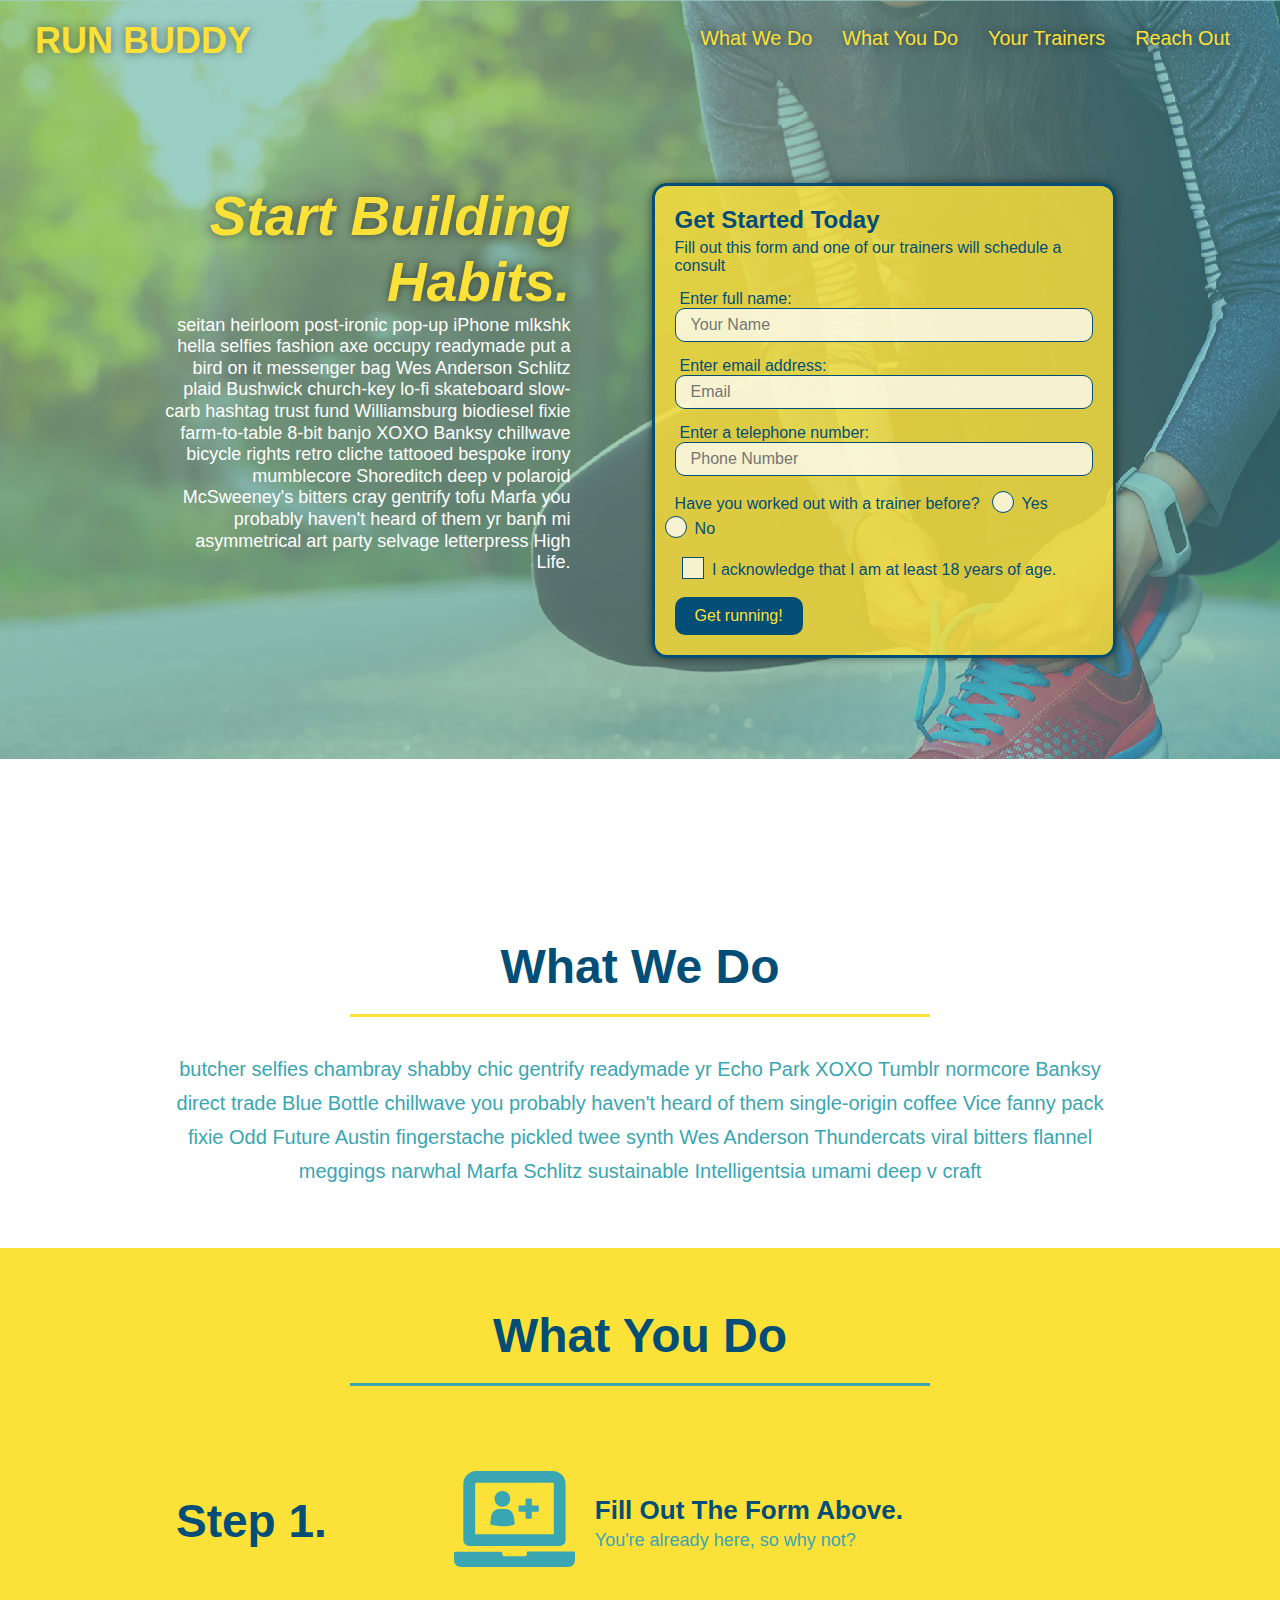
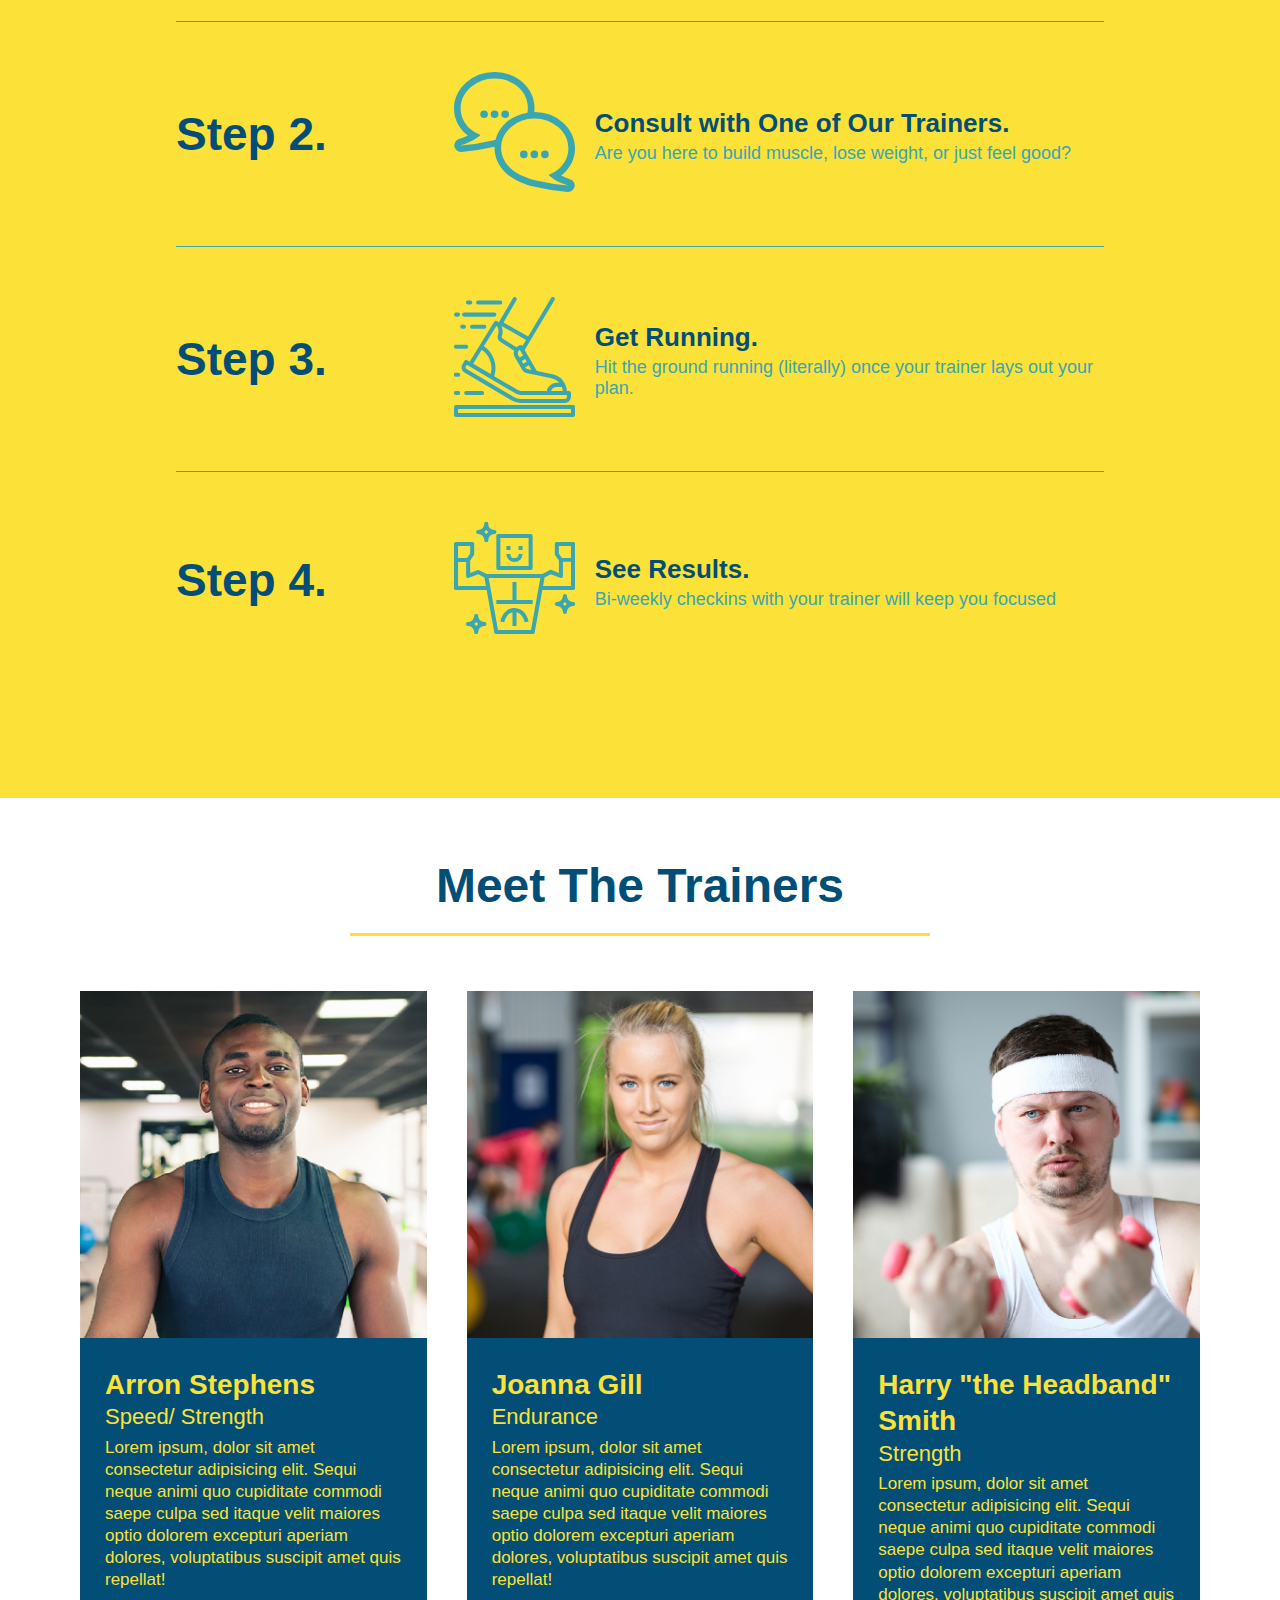
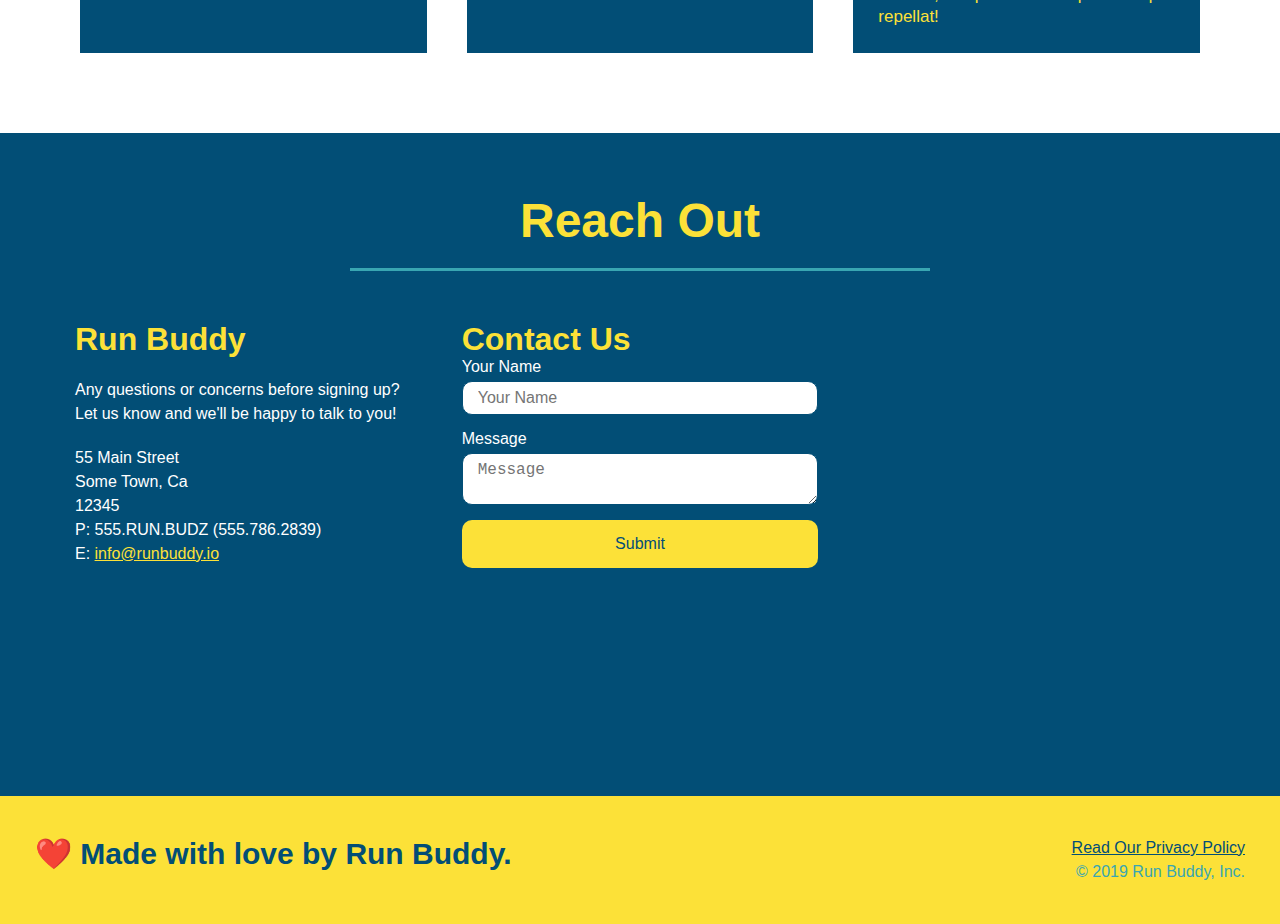
<file: index.html>
<!DOCTYPE html>
<html lang="en">

<head>
  <meta charset="UTF-8" />
  <meta name="viewport" content="width=device-width, initial-scale-1.0" />
  <title> Run Buddy</title>

  <link rel="stylesheet" href="./assets/css/style.css" />

</head>

<body>

  <!--navigation-->
  <header>
    <h1>
      <a href="/">RUN BUDDY</a>
    </h1>
    <nav>
      <!-- Unordered list element -->
      <ul>
        <!-- List item element-->
        <li>
          <!-- Anchor element -->
          <a href="#what-we-do">What We Do</a>
        </li>
        <li>
          <a href="#what-you-do">What You Do</a>
        </li>
        <li>
          <a href="#your-trainers">Your Trainers</a>
        </li>
        <li>
          <a href="#reach-out">Reach Out</a>
        </li>
      </ul>
    </nav>
  </header>
<!--navigation ends-->

<!--hero form starts-->
  <section class="hero">
      <div class="hero-cta">
        <h2>Start Building Habits.</h2>
        <p>
          seitan heirloom post-ironic pop-up iPhone mlkshk hella selfies fashion axe occupy readymade put a bird on it
          messenger bag Wes Anderson Schlitz plaid Bushwick church-key lo-fi skateboard slow-carb hashtag trust fund
          Williamsburg biodiesel fixie farm-to-table 8-bit banjo XOXO Banksy chillwave bicycle rights retro cliche
          tattooed bespoke irony mumblecore Shoreditch deep v polaroid McSweeney's bitters cray gentrify tofu Marfa you
          probably haven't heard of them yr banh mi asymmetrical art party selvage letterpress High Life.
        </p>
      </div>
      <div class="hero-form" font-color:#024e76>
        <h3>Get Started Today</h3>
        <p>Fill out this form and one of our trainers will schedule a consult</p>
        <!--Add form element-->
        <form>
          <label for="name">Enter full name:</label>
          <input type="text" placeholder="Your Name" name="name" id="name" class="form-input" />
          <label for="email">Enter email address:</label>
          <input type="email" placeholder="Email" name="email" id="email" class="form-input" />
          <label for="phone">Enter a telephone number:</label>
          <input type="tel" placeholder="Phone Number" name="phone" id="phone" class="form-input" />
          <p>
            Have you worked out with a trainer before?
            <span class="radio-wrapper">
            <input type="radio" name="trainer-confirm" id="trainer-yes" />
            <label for="trainer-yes">Yes</label>
            </span>
            <span class="radio-wrapper">
            <input type="radio" name="trainer-confirm" id="trainer-no" />
            <label for="trainer-no">No</label>
            </span>
          </p>
          <p>
            <span class="checkbox-wrapper">
              <input type="checkbox" name="age-confirm" id="checkbox" />
            <label for="checkbox">
              I acknowledge that I am at least 18 years of age.
            </label>
            </span>
          </p>
          <button type="submit">
            Get running!
          </button>
        </form>
    </div>
  </section>
  <!--end hero-->

  <!-- hero/jumbotron -->
  <section>

  </section>

  <!--"what we do" section-->
  <section id="what-we-do" class="intro">
    <div class="flex-row">
      <h2 class="section-title primary-border">What We Do</h2>
    </div>
    <div class="flew-row">
      <p> butcher selfies chambray shabby chic gentrify readymade yr Echo Park XOXO Tumblr normcore Banksy direct trade
        Blue Bottle chillwave you probably haven't heard of them single-origin coffee Vice fanny pack fixie Odd Future
        Austin fingerstache pickled twee synth Wes Anderson Thundercats viral bitters flannel meggings narwhal Marfa
        Schlitz sustainable Intelligentsia umami deep v craft </p>
    </div>
  </section>

  <!--"what you do" section-->
  <section id="what-you-do" class="steps">
    <div class="flex-row">
      <h2 class="section-title secondary-border">What You Do</h2>
    </div>
    <div>
      <div class="step">
        <h3>Step 1. </h3>
        <div class="step-info">
          <div class="step-img">
            <img src="assets/images/step-1.svg" alt="" />
          </div>
          <div class="step-text">
            <h4>Fill Out The Form Above.</h4>
            <p>You're already here, so why not?</p>
          </div>
        </div>
      </div>
      <div>
        <div class="step">
          <h3>Step 2.</h3>
          <div class="step-info">
            <div class="step-img">
              <img src="assets/images/step-2.svg" alt="" />
            </div>
            <div class="step-text">
              <h4>Consult with One of Our Trainers.</h4>
              <p>Are you here to build muscle, lose weight, or just feel good?</p>
            </div>
          </div>
        </div>
        <div>
          <div class="step">
            <h3>Step 3.</h3>
            <div class="step-info">
              <div class="step-img">
                <img src="assets/images/step-3.svg" alt="" />
              </div>
              <div class="step-text">
                <h4>Get Running.</h4>
                <p>Hit the ground running (literally) once your trainer lays out your plan.</p>
              </div>
            </div>
          </div>
          <div>
            <div class="step">
              <h3>Step 4.</h3>
              <div class="step-info">
                <div class="step-img">
                  <img src="assets/images/step-4.svg" alt="" />
                </div>
                <div class="step-text">
                  <h4>See Results.</h4>
                  <p>Bi-weekly checkins with your trainer will keep you focused</p>
                </div>
              </div>
            </div>
  </section>

  <!--"meet the trainers" section-->
  <section id="your-trainers">
    <div class="flex row">
      <h2 class="section-title primary-border">Meet The Trainers</h2>
    </div>
    <div class="trainers">
      <article class="trainer">
        <img src="assets/images/trainer-1.jpg" alt="Arron Stephens in his workout clothes, ready to pump iron" />
        <div class="trainer-bio">
          <h3 class="trainer-name">Arron Stephens</h3>
          <h4 class="trainer-role">Speed/ Strength</h4>
          <p>
            Lorem ipsum, dolor sit amet consectetur adipisicing elit. Sequi neque animi quo cupiditate commodi saepe
            culpa
            sed
            itaque velit maiores optio dolorem excepturi aperiam dolores, voluptatibus suscipit amet quis repellat!
          </p>
        </div>
      </article>
      <!--Second trainer bio-->
      <article class="trainer">
        <img src="assets/images/trainer-2.jpg" alt="Joanna Gill cooling off after a workout" />
        <div class="trainer-bio">
          <h3 class="trainer-name"> Joanna Gill</h3>
          <h4 class="trainer-role"> Endurance</h4>
          <p> Lorem ipsum, dolor sit amet consectetur adipisicing elit. Sequi neque animi quo cupiditate commodi saepe
            culpa sed
            itaque velit maiores optio dolorem excepturi aperiam dolores, voluptatibus suscipit amet quis repellat!</p>
        </div>
      </article>
      <!--Third trainer bio-->
      <article class="trainer">
        <img src="assets/images/trainer-3.jpg"
          alt="Harry Smith wearing a headband and lifting comically small pink weights" />
        <div class="trainer-bio">
          <h3 class="trainer-name">Harry "the Headband" Smith</h3>
          <h4 class="trainer-role"> Strength</h4>
          <p>Lorem ipsum, dolor sit amet consectetur adipisicing elit. Sequi neque animi quo cupiditate commodi saepe
            culpa sed
            itaque velit maiores optio dolorem excepturi aperiam dolores, voluptatibus suscipit amet quis repellat!</p>
        </div>
      </article>
    </div>
  </section>

  <!--"reach out" section-->
  <section id="reach-out" class="contact">
    <h2 class="section-title secondary-border">Reach Out</h2>
    <div class="contact-info">
      <div>
        <h3>Run Buddy</h3>
        <!--Title to contact section.-->
        <p>
          Any questions or concerns before signing up?
          <br />
          Let us know and we'll be happy to talk to you!
        </p>
        <address>
          <!--This is to add a contact area to website.-->
          55 Main Street <br />
          Some Town, Ca <br />
          12345 <br />
          P: 555.RUN.BUDZ (555.786.2839) <br />
          <!--This is to link an email.-->
          E: <a href="mailto:info@runbuddy.io">info@runbuddy.io</a>
        </address>
      </div>

      <div class="contact-form">
        <h3>Contact Us</h3>
        <form>
          <label for="contact-name">Your Name</label>
          <input type="text" id="contact-name" placeholder="Your Name" />

          <label for="contact-message">Message</label>
          <textarea id="contact-message" placeholder="Message"></textarea>

          <button type="submit">Submit</button>
        </form>
      </div>
      <!--This is to add google maps to website.-->
      <iframe
        src="https://www.google.com/maps/embed?pb=!1m18!1m12!1m3!1d3331.281301185643!2d-111.73535282014205!3d33.38982458088534!2m3!1f0!2f0!3f0!3m2!1i1024!2i768!4f13.1!3m3!1m2!1s0x872baf1767682999%3A0xd7af4ac1721e72c3!2s4541%20E%20Hampton%20Ave%2C%20Mesa%2C%20AZ%2085206!5e0!3m2!1sen!2sus!4v1631040500209!5m2!1sen!2sus"
        style="border:0;" allowfullscreen="" loading="lazy">
      </iframe>

    </div>
  </section>

  <!--footer-->
  <footer>
    <h2> ❤️ Made with love by Run Buddy. </h2>
    <div>
      <a href="./privacy-policy.html">Read Our Privacy Policy</a><br />
      &copy; 2019 Run Buddy, Inc.
    </div>
  </footer>


</body>

</html>
</file>
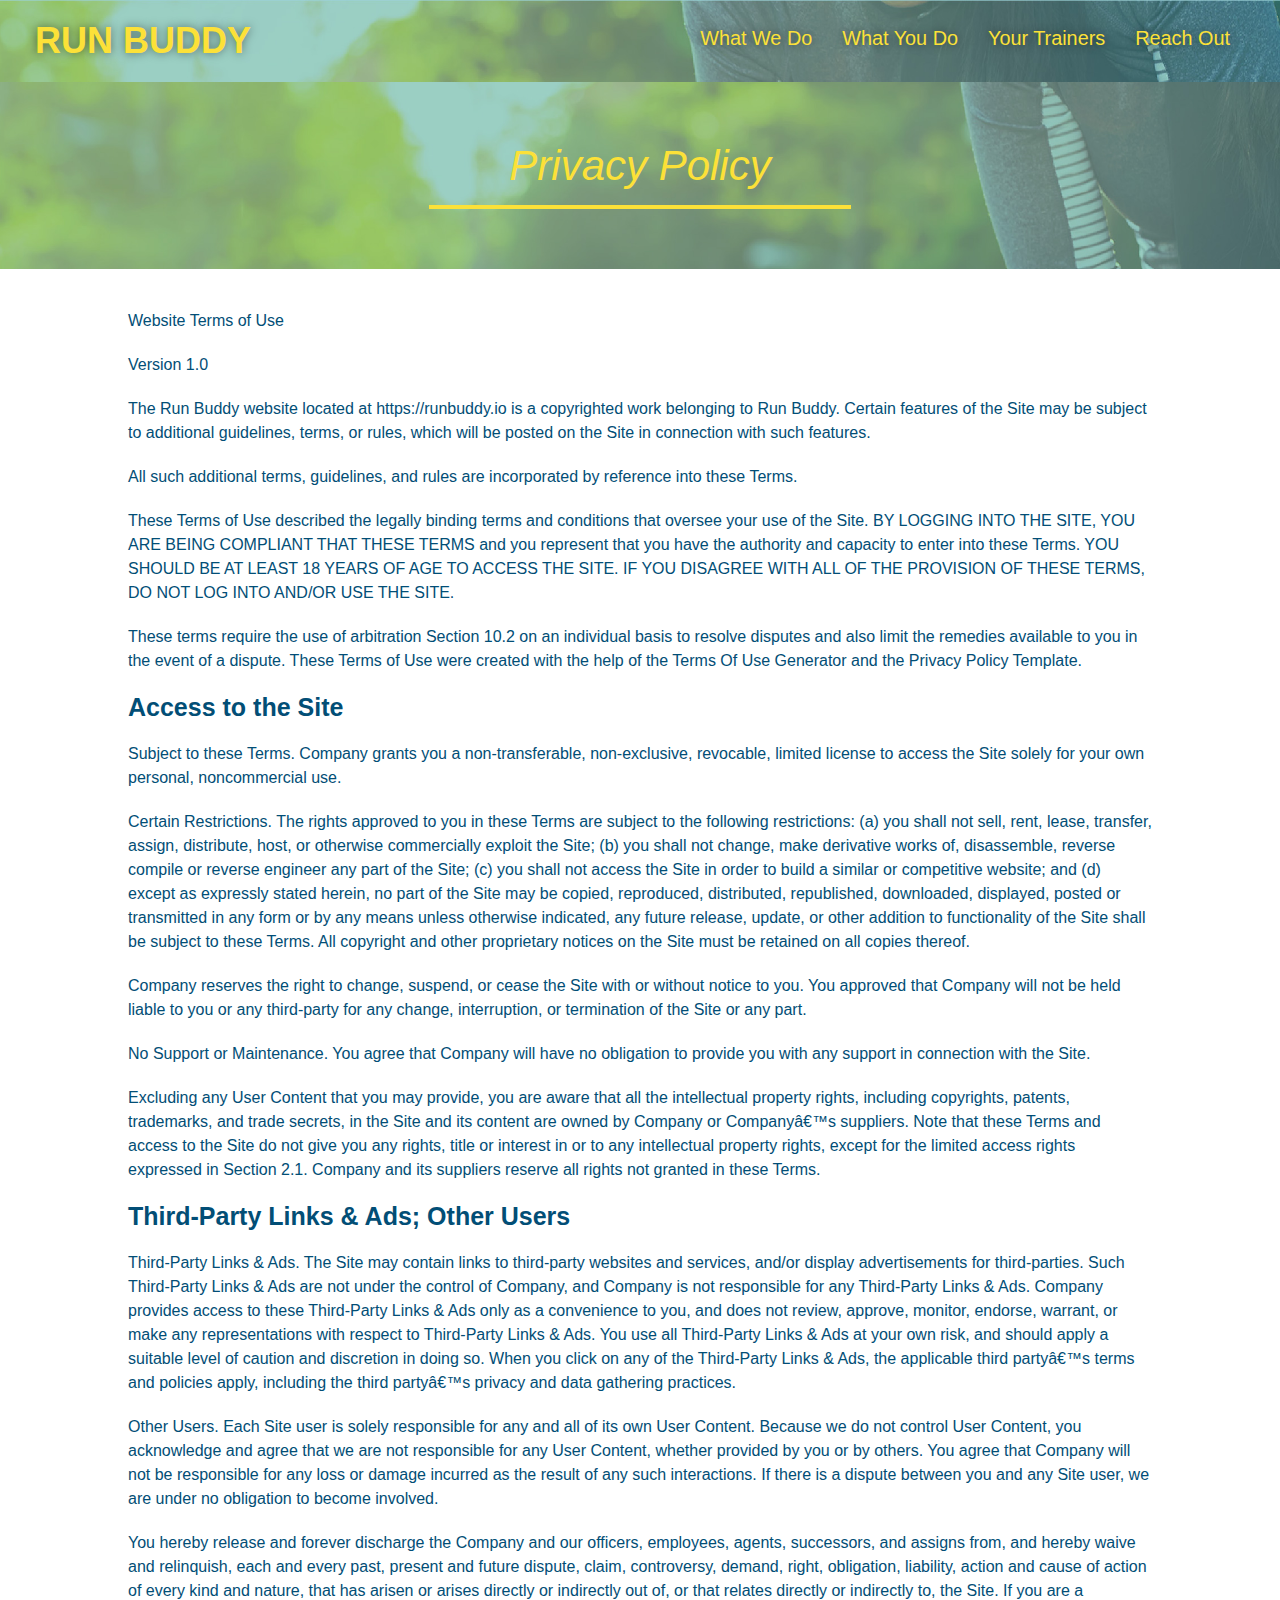
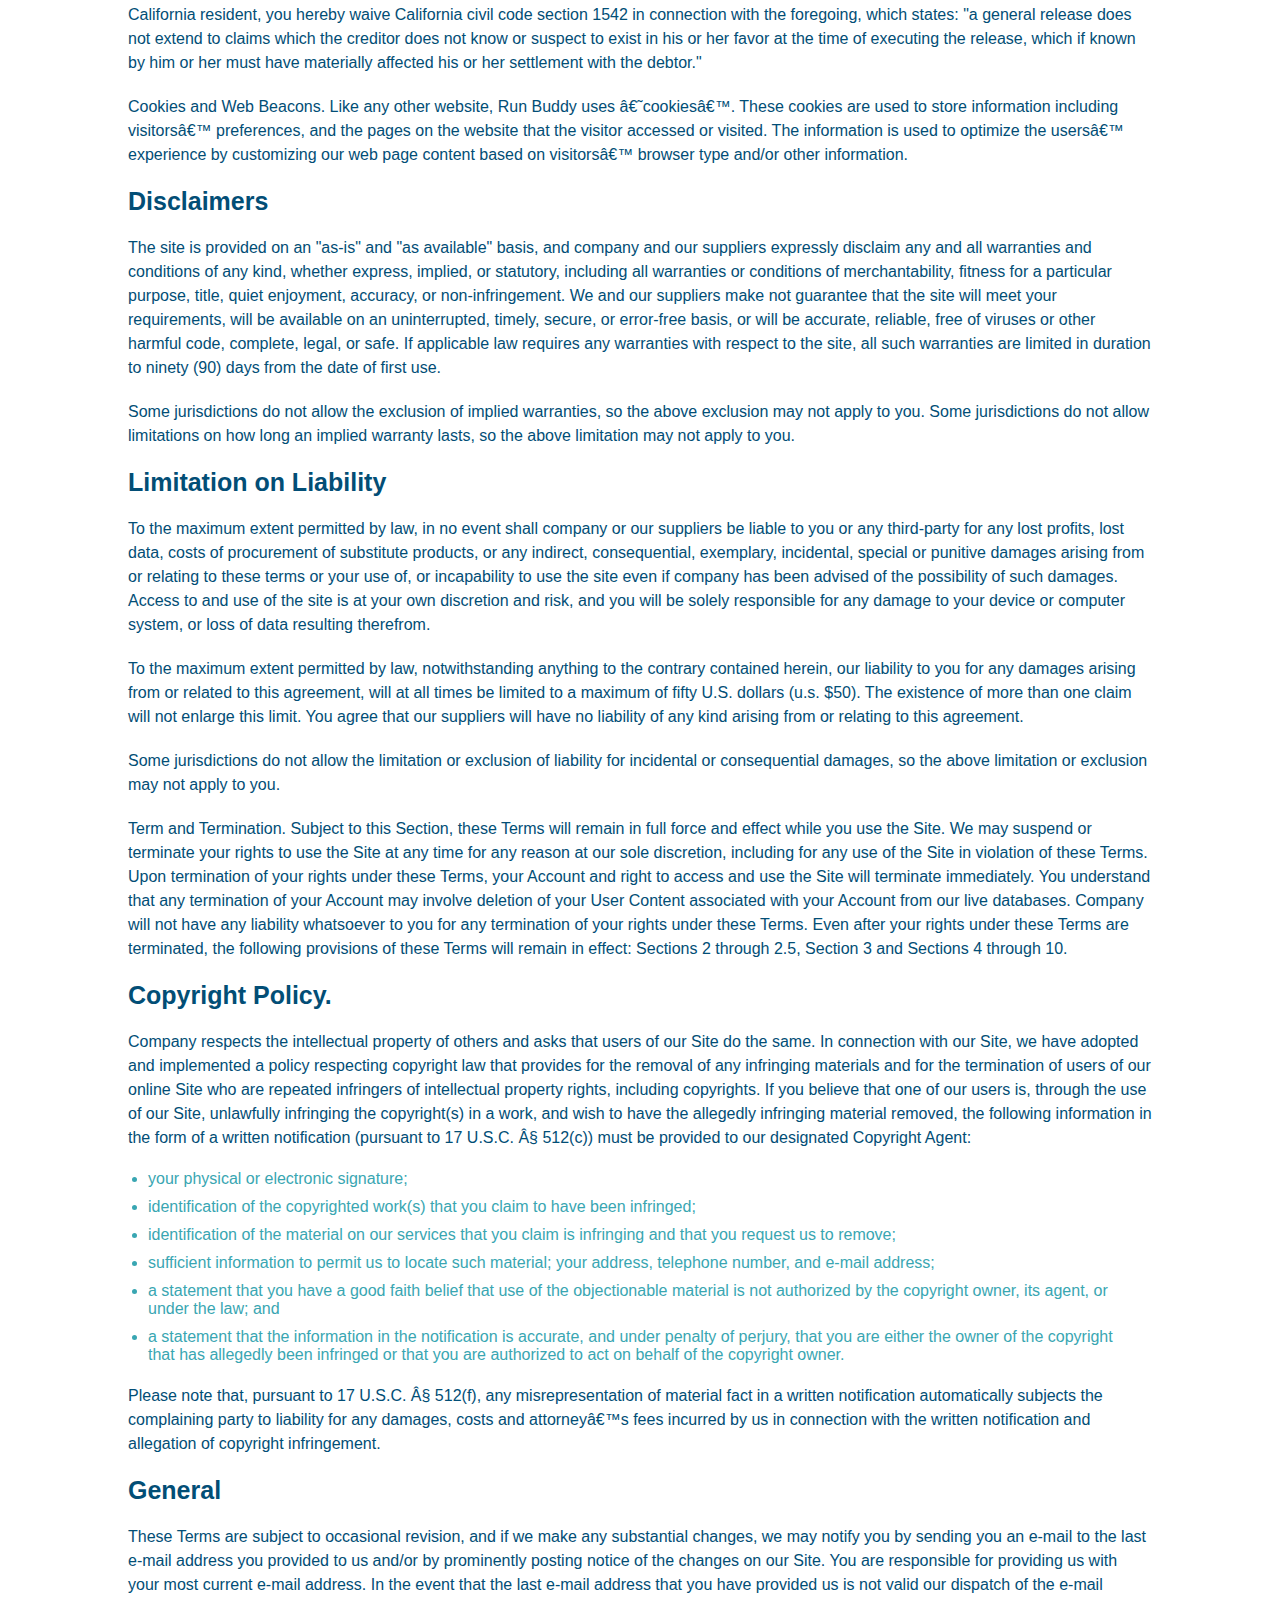
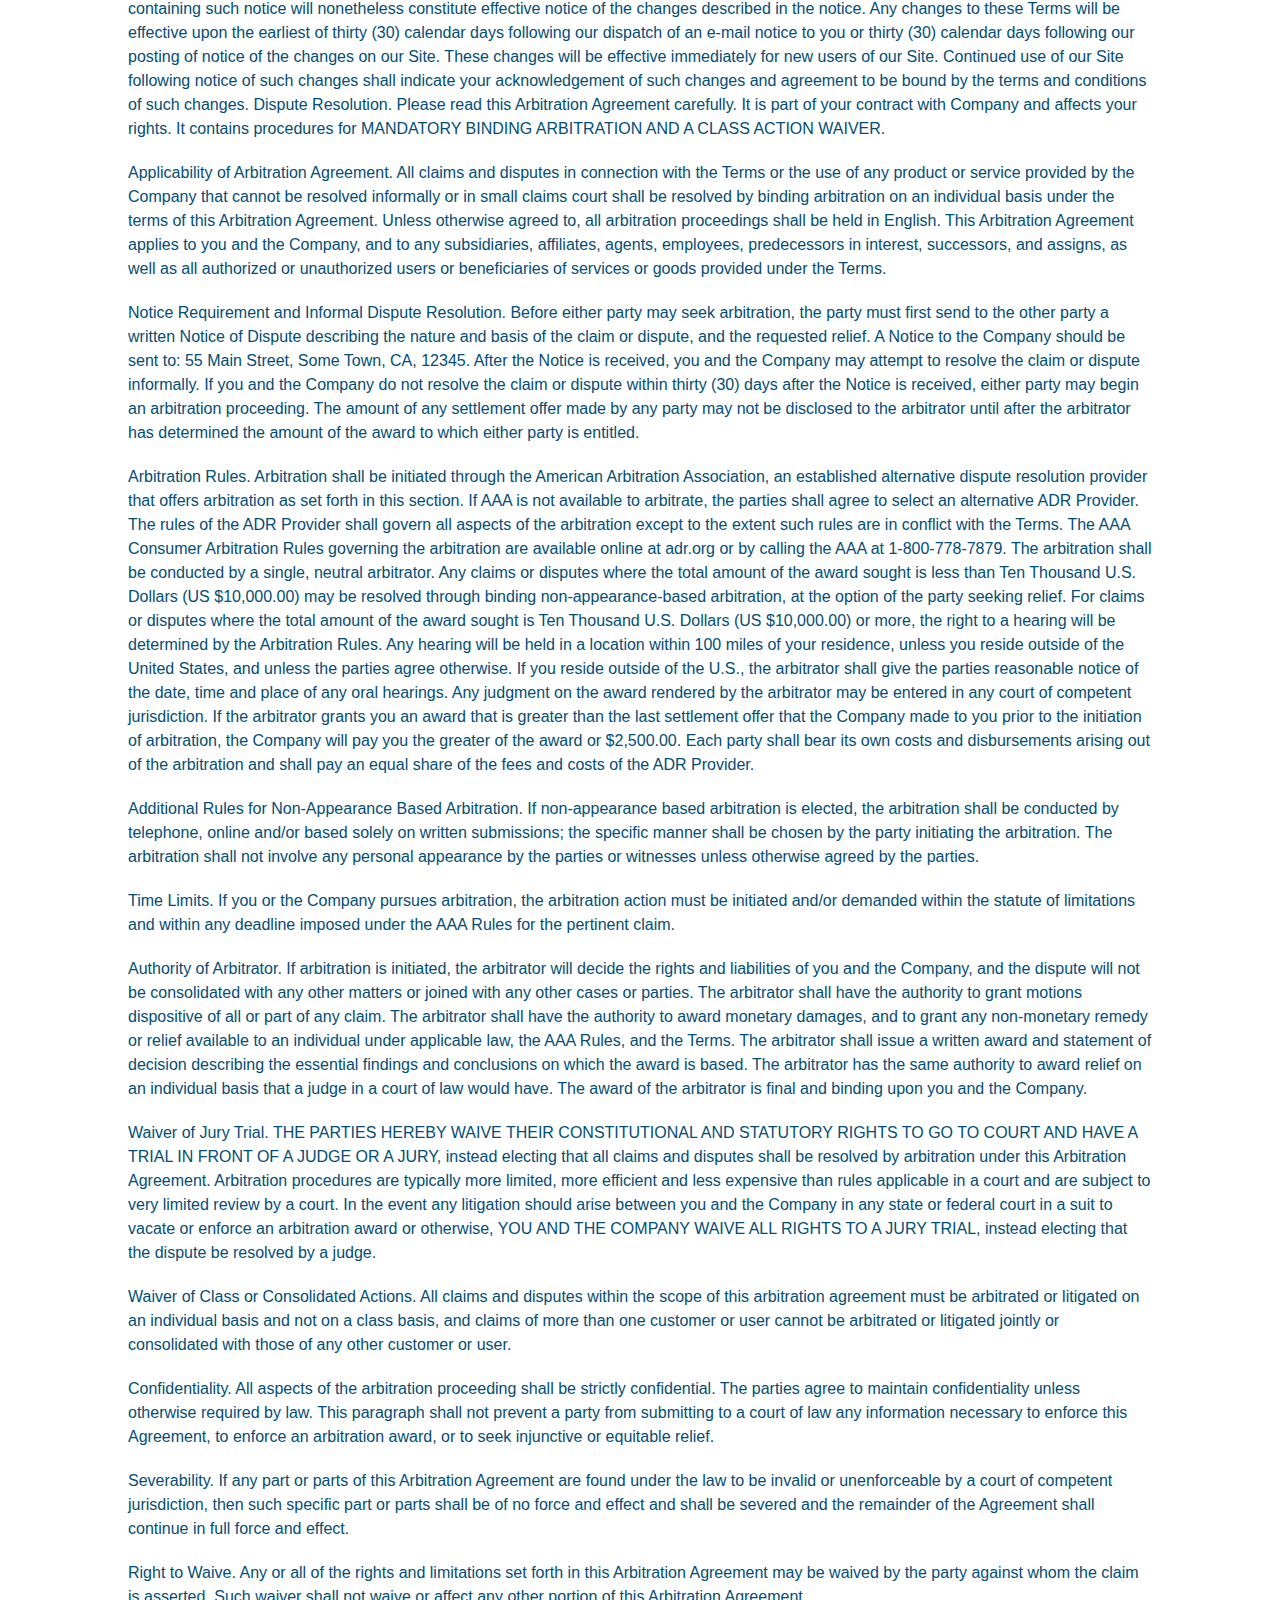
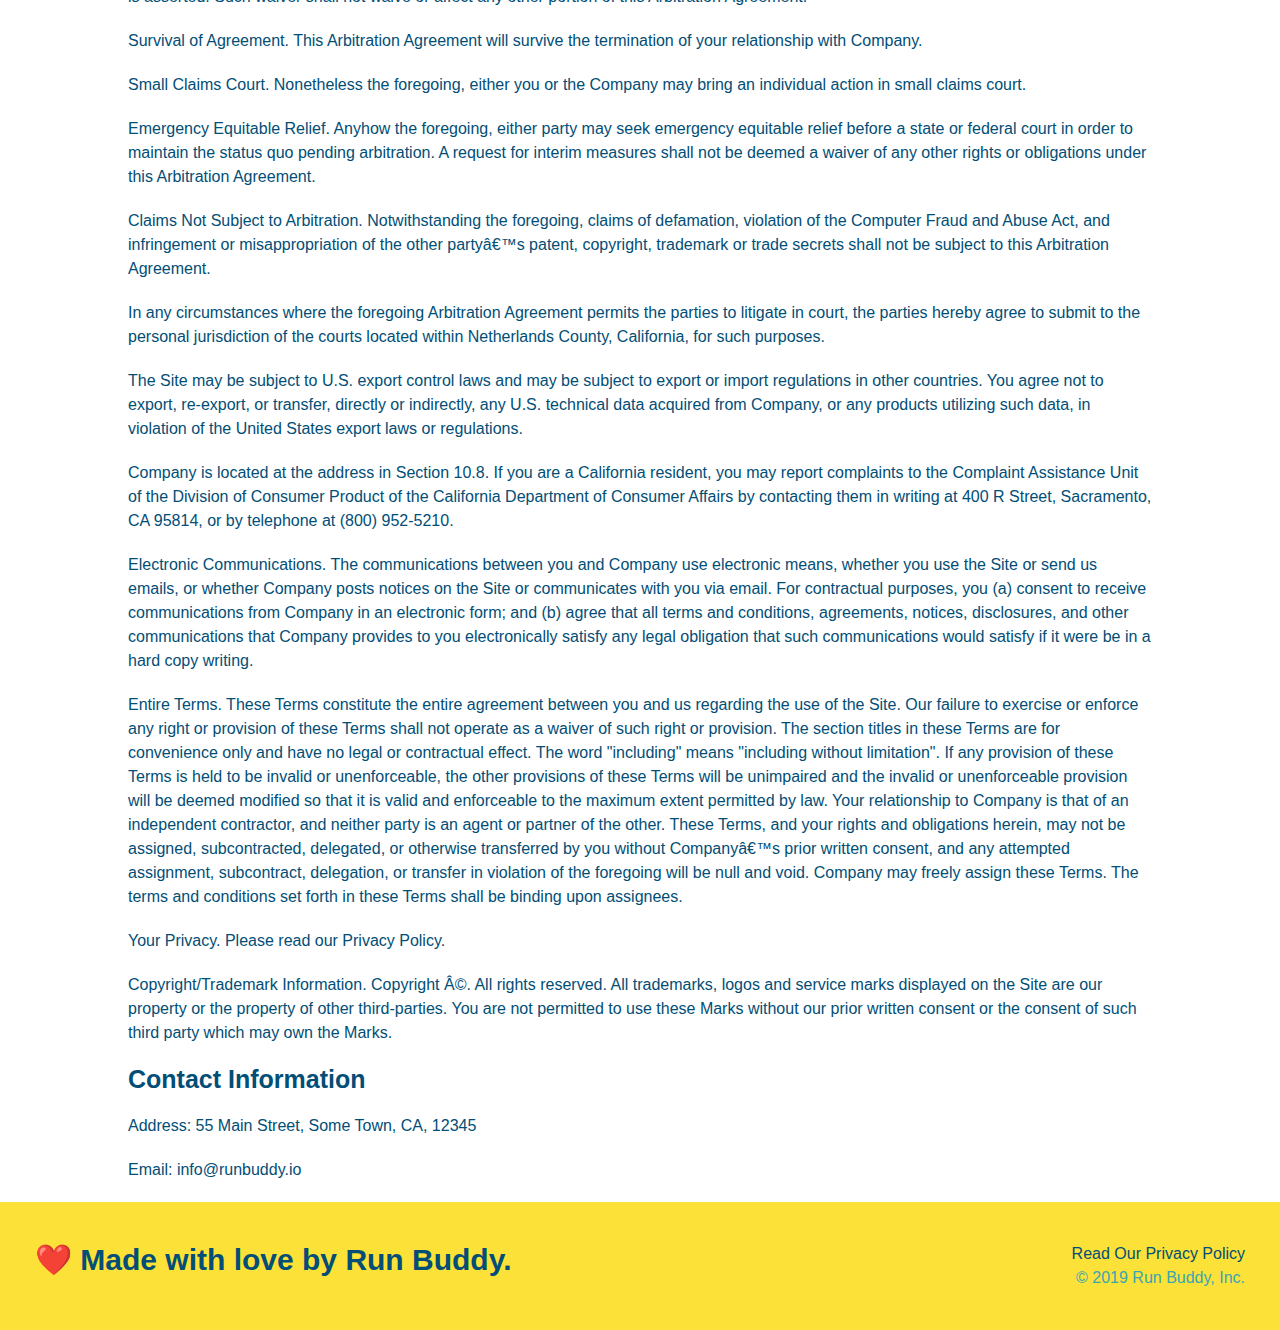
<file: privacy-policy.html>
<!Doctype html>
<html lang="en">
<Head>

    <meta charset="UTF-8" />
    <meta name="viewport" content="width=device-width, initial-scale-1.0" />
    <title>Privacy Policy- Run Buddy</title>

    <link rel="stylesheet" href="./assets/css/style.css" />

    <link rel="stylesheet" href="./assets/css/secondary-styles.css" />

</Head>

<Body>
<!--navigation-->  
<header>  
    <h1>
        <a href="/">RUN BUDDY</a></h1>
    <nav>
      <!-- Unordered list element -->
    <ul>
        <!-- List item element-->
        <li>
          <!-- Anchor element -->
          <a href="./index.html#what-we-do">What We Do</a>
        </li>
        <li>
          <a href="./index.html#what-you-do">What You Do</a>
        </li>
        <li>
          <a href="./index.html#your-trainers">Your Trainers</a>
        </li>
        <li>
          <a href="./index.html#reach-out">Reach Out</a>
        </li>
      </ul>  
    </nav>
    </header>

<section class="hero">
    <h2 class="page-title">Privacy Policy</h2>
</section>
    <article class="secondary-content">
        <p>
            Website Terms of Use
          </p>
    
          <p>
            Version 1.0
          </p>
    
          <p>
            The Run Buddy website located at https://runbuddy.io is a copyrighted work belonging to Run Buddy. Certain
            features of the Site may be subject to additional guidelines, terms, or rules, which will be posted on the Site
            in connection with such features.
          </p>
    
          <p>
            All such additional terms, guidelines, and rules are incorporated by reference into these Terms.
          </p>
    
          <p>
            These Terms of Use described the legally binding terms and conditions that oversee your use of the Site. BY
            LOGGING INTO THE SITE, YOU ARE BEING COMPLIANT THAT THESE TERMS and you represent that you have the authority
            and capacity to enter into these Terms. YOU SHOULD BE AT LEAST 18 YEARS OF AGE TO ACCESS THE SITE. IF YOU
            DISAGREE WITH ALL OF THE PROVISION OF THESE TERMS, DO NOT LOG INTO AND/OR USE THE SITE.
          </p>
    
          <p>
            These terms require the use of arbitration Section 10.2 on an individual basis to resolve disputes and also
            limit the remedies available to you in the event of a dispute. These Terms of Use were created with the help of
            the Terms Of Use Generator and the Privacy Policy Template.
          </p>
    
          <h3>
            Access to the Site
          </h3>
    
          <p>
            Subject to these Terms. Company grants you a non-transferable, non-exclusive, revocable, limited license to
            access the Site solely for your own personal, noncommercial use.
          </p>
    
          <p>
            Certain Restrictions. The rights approved to you in these Terms are subject to the following restrictions: (a)
            you shall not sell, rent, lease, transfer, assign, distribute, host, or otherwise commercially exploit the Site;
            (b) you shall not change, make derivative works of, disassemble, reverse compile or reverse engineer any part of
            the Site; (c) you shall not access the Site in order to build a similar or competitive website; and (d) except
            as expressly stated herein, no part of the Site may be copied, reproduced, distributed, republished, downloaded,
            displayed, posted or transmitted in any form or by any means unless otherwise indicated, any future release,
            update, or other addition to functionality of the Site shall be subject to these Terms. All copyright and other
            proprietary notices on the Site must be retained on all copies thereof.
          </p>
    
          <p>
            Company reserves the right to change, suspend, or cease the Site with or without notice to you. You approved
            that Company will not be held liable to you or any third-party for any change, interruption, or termination of
            the Site or any part.
          </p>
    
          <p>
            No Support or Maintenance. You agree that Company will have no obligation to provide you with any support in
            connection with the Site.
          </p>
    
          <p>
            Excluding any User Content that you may provide, you are aware that all the intellectual property rights,
            including copyrights, patents, trademarks, and trade secrets, in the Site and its content are owned by Company
            or Companyâ€™s suppliers. Note that these Terms and access to the Site do not give you any rights, title or
            interest in or to any intellectual property rights, except for the limited access rights expressed in Section
            2.1. Company and its suppliers reserve all rights not granted in these Terms.
          </p>
    
          <h3>
            Third-Party Links & Ads; Other Users
          </h3>
    
          <p>
            Third-Party Links & Ads. The Site may contain links to third-party websites and services, and/or display
            advertisements for third-parties. Such Third-Party Links & Ads are not under the control of Company, and Company
            is not responsible for any Third-Party Links & Ads. Company provides access to these Third-Party Links & Ads
            only as a convenience to you, and does not review, approve, monitor, endorse, warrant, or make any
            representations with respect to Third-Party Links & Ads. You use all Third-Party Links & Ads at your own risk,
            and should apply a suitable level of caution and discretion in doing so. When you click on any of the
            Third-Party Links & Ads, the applicable third partyâ€™s terms and policies apply, including the third partyâ€™s
            privacy and data gathering practices.
          </p>
    
          <p>
            Other Users. Each Site user is solely responsible for any and all of its own User Content. Because we do not
            control User Content, you acknowledge and agree that we are not responsible for any User Content, whether
            provided by you or by others. You agree that Company will not be responsible for any loss or damage incurred as
            the result of any such interactions. If there is a dispute between you and any Site user, we are under no
            obligation to become involved.
          </p>
    
          <p>
            You hereby release and forever discharge the Company and our officers, employees, agents, successors, and
            assigns from, and hereby waive and relinquish, each and every past, present and future dispute, claim,
            controversy, demand, right, obligation, liability, action and cause of action of every kind and nature, that has
            arisen or arises directly or indirectly out of, or that relates directly or indirectly to, the Site. If you are
            a California resident, you hereby waive California civil code section 1542 in connection with the foregoing,
            which states: "a general release does not extend to claims which the creditor does not know or suspect to exist
            in his or her favor at the time of executing the release, which if known by him or her must have materially
            affected his or her settlement with the debtor."
          </p>
    
          <p>
            Cookies and Web Beacons. Like any other website, Run Buddy uses â€˜cookiesâ€™. These cookies are used to store
            information including visitorsâ€™ preferences, and the pages on the website that the visitor accessed or visited.
            The information is used to optimize the usersâ€™ experience by customizing our web page content based on visitorsâ€™
            browser type and/or other information.
          </p>
    
          <h3>
            Disclaimers
          </h3>
    
          <p>
            The site is provided on an "as-is" and "as available" basis, and company and our suppliers expressly disclaim
            any and all warranties and conditions of any kind, whether express, implied, or statutory, including all
            warranties or conditions of merchantability, fitness for a particular purpose, title, quiet enjoyment, accuracy,
            or non-infringement. We and our suppliers make not guarantee that the site will meet your requirements, will be
            available on an uninterrupted, timely, secure, or error-free basis, or will be accurate, reliable, free of
            viruses or other harmful code, complete, legal, or safe. If applicable law requires any warranties with respect
            to the site, all such warranties are limited in duration to ninety (90) days from the date of first use.
          </p>
    
          <p>
            Some jurisdictions do not allow the exclusion of implied warranties, so the above exclusion may not apply to
            you. Some jurisdictions do not allow limitations on how long an implied warranty lasts, so the above limitation
            may not apply to you.
          </p>
    
          <h3>
            Limitation on Liability
          </h3>
    
          <p>
            To the maximum extent permitted by law, in no event shall company or our suppliers be liable to you or any
            third-party for any lost profits, lost data, costs of procurement of substitute products, or any indirect,
            consequential, exemplary, incidental, special or punitive damages arising from or relating to these terms or
            your use of, or incapability to use the site even if company has been advised of the possibility of such
            damages. Access to and use of the site is at your own discretion and risk, and you will be solely responsible
            for any damage to your device or computer system, or loss of data resulting therefrom.
          </p>
    
          <p>
            To the maximum extent permitted by law, notwithstanding anything to the contrary contained herein, our liability
            to you for any damages arising from or related to this agreement, will at all times be limited to a maximum of
            fifty U.S. dollars (u.s. $50). The existence of more than one claim will not enlarge this limit. You agree that
            our suppliers will have no liability of any kind arising from or relating to this agreement.
          </p>
    
          <p>
            Some jurisdictions do not allow the limitation or exclusion of liability for incidental or consequential
            damages, so the above limitation or exclusion may not apply to you.
          </p>
    
          <p>
            Term and Termination. Subject to this Section, these Terms will remain in full force and effect while you use
            the Site. We may suspend or terminate your rights to use the Site at any time for any reason at our sole
            discretion, including for any use of the Site in violation of these Terms. Upon termination of your rights under
            these Terms, your Account and right to access and use the Site will terminate immediately. You understand that
            any termination of your Account may involve deletion of your User Content associated with your Account from our
            live databases. Company will not have any liability whatsoever to you for any termination of your rights under
            these Terms. Even after your rights under these Terms are terminated, the following provisions of these Terms
            will remain in effect: Sections 2 through 2.5, Section 3 and Sections 4 through 10.
          </p>
    
          <h3>
            Copyright Policy.
          </h3>
    
          <p>
            Company respects the intellectual property of others and asks that users of our Site do the same. In connection
            with our Site, we have adopted and implemented a policy respecting copyright law that provides for the removal
            of any infringing materials and for the termination of users of our online Site who are repeated infringers of
            intellectual property rights, including copyrights. If you believe that one of our users is, through the use of
            our Site, unlawfully infringing the copyright(s) in a work, and wish to have the allegedly infringing material
            removed, the following information in the form of a written notification (pursuant to 17 U.S.C. Â§ 512(c)) must
            be provided to our designated Copyright Agent:
          </p>
    
          <ul>
            <li>
              your physical or electronic signature;
            </li>
            <li>
              identification of the copyrighted work(s) that you claim to have been infringed;
            </li>
            <li>
              identification of the material on our services that you claim is infringing and that you request us to remove;
            </li>
            <li>
              sufficient information to permit us to locate such material; your address, telephone number, and e-mail
              address;
            </li>
            <li>
              a statement that you have a good faith belief that use of the objectionable material is not authorized by the
              copyright owner, its agent, or under the law; and
            </li>
            <li>
              a statement that the information in the notification is accurate, and under penalty of perjury, that you are
              either the owner of the copyright that has allegedly been infringed or that you are authorized to act on
              behalf of the copyright owner.
            </li>
          </ul>
    
          <p>
            Please note that, pursuant to 17 U.S.C. Â§ 512(f), any misrepresentation of material fact in a written
            notification automatically subjects the complaining party to liability for any damages, costs and attorneyâ€™s
            fees incurred by us in connection with the written notification and allegation of copyright infringement.
          </p>
    
          <h3>
            General
          </h3>
    
          <p>
            These Terms are subject to occasional revision, and if we make any substantial changes, we may notify you by
            sending you an e-mail to the last e-mail address you provided to us and/or by prominently posting notice of the
            changes on our Site. You are responsible for providing us with your most current e-mail address. In the event
            that the last e-mail address that you have provided us is not valid our dispatch of the e-mail containing such
            notice will nonetheless constitute effective notice of the changes described in the notice. Any changes to these
            Terms will be effective upon the earliest of thirty (30) calendar days following our dispatch of an e-mail
            notice to you or thirty (30) calendar days following our posting of notice of the changes on our Site. These
            changes will be effective immediately for new users of our Site. Continued use of our Site following notice of
            such changes shall indicate your acknowledgement of such changes and agreement to be bound by the terms and
            conditions of such changes. Dispute Resolution. Please read this Arbitration Agreement carefully. It is part of
            your contract with Company and affects your rights. It contains procedures for MANDATORY BINDING ARBITRATION AND
            A CLASS ACTION WAIVER.
          </p>
    
          <p>
            Applicability of Arbitration Agreement. All claims and disputes in connection with the Terms or the use of any
            product or service provided by the Company that cannot be resolved informally or in small claims court shall be
            resolved by binding arbitration on an individual basis under the terms of this Arbitration Agreement. Unless
            otherwise agreed to, all arbitration proceedings shall be held in English. This Arbitration Agreement applies to
            you and the Company, and to any subsidiaries, affiliates, agents, employees, predecessors in interest,
            successors, and assigns, as well as all authorized or unauthorized users or beneficiaries of services or goods
            provided under the Terms.
          </p>
    
          <p>
            Notice Requirement and Informal Dispute Resolution. Before either party may seek arbitration, the party must
            first send to the other party a written Notice of Dispute describing the nature and basis of the claim or
            dispute, and the requested relief. A Notice to the Company should be sent to: 55 Main Street, Some Town, CA,
            12345. After the Notice is received, you and the Company may attempt to resolve the claim or dispute informally.
            If you and the Company do not resolve the claim or dispute within thirty (30) days after the Notice is received,
            either party may begin an arbitration proceeding. The amount of any settlement offer made by any party may not
            be disclosed to the arbitrator until after the arbitrator has determined the amount of the award to which either
            party is entitled.
          </p>
    
          <p>
            Arbitration Rules. Arbitration shall be initiated through the American Arbitration Association, an established
            alternative dispute resolution provider that offers arbitration as set forth in this section. If AAA is not
            available to arbitrate, the parties shall agree to select an alternative ADR Provider. The rules of the ADR
            Provider shall govern all aspects of the arbitration except to the extent such rules are in conflict with the
            Terms. The AAA Consumer Arbitration Rules governing the arbitration are available online at adr.org or by
            calling the AAA at 1-800-778-7879. The arbitration shall be conducted by a single, neutral arbitrator. Any
            claims or disputes where the total amount of the award sought is less than Ten Thousand U.S. Dollars (US
            $10,000.00) may be resolved through binding non-appearance-based arbitration, at the option of the party seeking
            relief. For claims or disputes where the total amount of the award sought is Ten Thousand U.S. Dollars (US
            $10,000.00) or more, the right to a hearing will be determined by the Arbitration Rules. Any hearing will be
            held in a location within 100 miles of your residence, unless you reside outside of the United States, and
            unless the parties agree otherwise. If you reside outside of the U.S., the arbitrator shall give the parties
            reasonable notice of the date, time and place of any oral hearings. Any judgment on the award rendered by the
            arbitrator may be entered in any court of competent jurisdiction. If the arbitrator grants you an award that is
            greater than the last settlement offer that the Company made to you prior to the initiation of arbitration, the
            Company will pay you the greater of the award or $2,500.00. Each party shall bear its own costs and
            disbursements arising out of the arbitration and shall pay an equal share of the fees and costs of the ADR
            Provider.
          </p>
    
          <p>
            Additional Rules for Non-Appearance Based Arbitration. If non-appearance based arbitration is elected, the
            arbitration shall be conducted by telephone, online and/or based solely on written submissions; the specific
            manner shall be chosen by the party initiating the arbitration. The arbitration shall not involve any personal
            appearance by the parties or witnesses unless otherwise agreed by the parties.
          </p>
    
          <p>
            Time Limits. If you or the Company pursues arbitration, the arbitration action must be initiated and/or demanded
            within the statute of limitations and within any deadline imposed under the AAA Rules for the pertinent claim.
          </p>
    
          <p>
            Authority of Arbitrator. If arbitration is initiated, the arbitrator will decide the rights and liabilities of
            you and the Company, and the dispute will not be consolidated with any other matters or joined with any other
            cases or parties. The arbitrator shall have the authority to grant motions dispositive of all or part of any
            claim. The arbitrator shall have the authority to award monetary damages, and to grant any non-monetary remedy
            or relief available to an individual under applicable law, the AAA Rules, and the Terms. The arbitrator shall
            issue a written award and statement of decision describing the essential findings and conclusions on which the
            award is based. The arbitrator has the same authority to award relief on an individual basis that a judge in a
            court of law would have. The award of the arbitrator is final and binding upon you and the Company.
          </p>
    
          <p>
            Waiver of Jury Trial. THE PARTIES HEREBY WAIVE THEIR CONSTITUTIONAL AND STATUTORY RIGHTS TO GO TO COURT AND HAVE
            A TRIAL IN FRONT OF A JUDGE OR A JURY, instead electing that all claims and disputes shall be resolved by
            arbitration under this Arbitration Agreement. Arbitration procedures are typically more limited, more efficient
            and less expensive than rules applicable in a court and are subject to very limited review by a court. In the
            event any litigation should arise between you and the Company in any state or federal court in a suit to vacate
            or enforce an arbitration award or otherwise, YOU AND THE COMPANY WAIVE ALL RIGHTS TO A JURY TRIAL, instead
            electing that the dispute be resolved by a judge.
          </p>
    
          <p>
            Waiver of Class or Consolidated Actions. All claims and disputes within the scope of this arbitration agreement
            must be arbitrated or litigated on an individual basis and not on a class basis, and claims of more than one
            customer or user cannot be arbitrated or litigated jointly or consolidated with those of any other customer or
            user.
          </p>
    
          <p>
            Confidentiality. All aspects of the arbitration proceeding shall be strictly confidential. The parties agree to
            maintain confidentiality unless otherwise required by law. This paragraph shall not prevent a party from
            submitting to a court of law any information necessary to enforce this Agreement, to enforce an arbitration
            award, or to seek injunctive or equitable relief.
          </p>
    
          <p>
            Severability. If any part or parts of this Arbitration Agreement are found under the law to be invalid or
            unenforceable by a court of competent jurisdiction, then such specific part or parts shall be of no force and
            effect and shall be severed and the remainder of the Agreement shall continue in full force and effect.
          </p>
    
          <p>
            Right to Waive. Any or all of the rights and limitations set forth in this Arbitration Agreement may be waived
            by the party against whom the claim is asserted. Such waiver shall not waive or affect any other portion of this
            Arbitration Agreement.
          </p>
    
          <p>
            Survival of Agreement. This Arbitration Agreement will survive the termination of your relationship with
            Company.
          </p>
    
          <p>
            Small Claims Court. Nonetheless the foregoing, either you or the Company may bring an individual action in small
            claims court.
          </p>
    
          <p>
            Emergency Equitable Relief. Anyhow the foregoing, either party may seek emergency equitable relief before a
            state or federal court in order to maintain the status quo pending arbitration. A request for interim measures
            shall not be deemed a waiver of any other rights or obligations under this Arbitration Agreement.
          </p>
    
          <p>
            Claims Not Subject to Arbitration. Notwithstanding the foregoing, claims of defamation, violation of the
            Computer Fraud and Abuse Act, and infringement or misappropriation of the other partyâ€™s patent, copyright,
            trademark or trade secrets shall not be subject to this Arbitration Agreement.
          </p>
    
          <p>
            In any circumstances where the foregoing Arbitration Agreement permits the parties to litigate in court, the
            parties hereby agree to submit to the personal jurisdiction of the courts located within Netherlands County,
            California, for such purposes.
          </p>
    
          <p>
            The Site may be subject to U.S. export control laws and may be subject to export or import regulations in other
            countries. You agree not to export, re-export, or transfer, directly or indirectly, any U.S. technical data
            acquired from Company, or any products utilizing such data, in violation of the United States export laws or
            regulations.
          </p>
    
          <p>
            Company is located at the address in Section 10.8. If you are a California resident, you may report complaints
            to the Complaint Assistance Unit of the Division of Consumer Product of the California Department of Consumer
            Affairs by contacting them in writing at 400 R Street, Sacramento, CA 95814, or by telephone at (800) 952-5210.
          </p>
    
          <p>
            Electronic Communications. The communications between you and Company use electronic means, whether you use the
            Site or send us emails, or whether Company posts notices on the Site or communicates with you via email. For
            contractual purposes, you (a) consent to receive communications from Company in an electronic form; and (b)
            agree that all terms and conditions, agreements, notices, disclosures, and other communications that Company
            provides to you electronically satisfy any legal obligation that such communications would satisfy if it were be
            in a hard copy writing.
          </p>
    
          <p>
            Entire Terms. These Terms constitute the entire agreement between you and us regarding the use of the Site. Our
            failure to exercise or enforce any right or provision of these Terms shall not operate as a waiver of such right
            or provision. The section titles in these Terms are for convenience only and have no legal or contractual
            effect. The word "including" means "including without limitation". If any provision of these Terms is held to be
            invalid or unenforceable, the other provisions of these Terms will be unimpaired and the invalid or
            unenforceable provision will be deemed modified so that it is valid and enforceable to the maximum extent
            permitted by law. Your relationship to Company is that of an independent contractor, and neither party is an
            agent or partner of the other. These Terms, and your rights and obligations herein, may not be assigned,
            subcontracted, delegated, or otherwise transferred by you without Companyâ€™s prior written consent, and any
            attempted assignment, subcontract, delegation, or transfer in violation of the foregoing will be null and void.
            Company may freely assign these Terms. The terms and conditions set forth in these Terms shall be binding upon
            assignees.
          </p>
    
          <p>
            Your Privacy. Please read our Privacy Policy.
          </p>
    
          <p>
            Copyright/Trademark Information. Copyright Â©. All rights reserved. All trademarks, logos and service marks
            displayed on the Site are our property or the property of other third-parties. You are not permitted to use
            these Marks without our prior written consent or the consent of such third party which may own the Marks.
          </p>
    
          <h3>
            Contact Information
          </h3>
    
          <p>
            Address: 55 Main Street, Some Town, CA, 12345
          </p>
    
          <p>
            Email: info@runbuddy.io
          </p>
    
    </article>


<!--footer-->
<footer>
    <h2> ❤️ Made with love by Run Buddy. </h2>
<div>
    <a>Read Our Privacy Policy</a><br />
    &copy; 2019 Run Buddy, Inc.
</div>
</footer>

</Body>
</html>
</file>
<file: assets/css/style.css>
/*This removes built in margins that are defaulted.*/
:root {
    --primary-color: #fce138;  
    --secondary-color: #024e76; 
    --tertiary-color: #39a6b2; 
}

*{
    margin: 0;
    padding: 0;
    box-sizing: border-box;
}


body {
    font-family: Helvetica, Arial, sans-serif;
    /* more on this crazy alphanumerical value in a minute!*/
    color: var(--tertiary-color);
}

/* apply styles to <header> */
header {
    padding: 20px 35px;
    background-color: var(--tertiary-color);
    display: flex;
    justify-content: space-between;
    flex-wrap: wrap;
    position: -webkit-sticky;
    position: sticky;
    top: 0;
    background-image: url("../images/hero-bg.jpg");
    background-size: cover;
    background-position: center;
    background-attachment: fixed;
    background-position: 80%;
    z-index: 9999;
}

header h1 {
    font-weight: bold;
    font-size: 36px;
    color: var(--primary-color);
    margin: 0;
    text-shadow: 0 0 10px rgba(0, 0, 0 ,0.5);
}

header a {
    text-decoration: none;
    color: var(--primary-color);
}

header nav {
    margin: 7px 0;
}

header nav ul {
    display: flex;
    flex-wrap: wrap;
    justify-content: space-between;
    align-items: center;
    list-style: none;
}

header nav ul li a {
    padding: 10px 15px;
    font-weight: lighter;
    font-size: 1.55vw;
    text-shadow: 0 0 10px rgba(0, 0, 0, 0.5);
}

header nav ul li a:hover {
    background: var(--primary-color);
    color: var(--secondary-color);
    border-radius: 15px;
    text-shadow: none;
}
/*Header/ navbar styles end */

footer {
    background: var(--primary-color);
    width: 100%;
    padding: 40px 35px;
    display: flex;
    justify-content: space-between;
    flex-wrap: wrap;
}

footer h2 {
    color: var(--secondary-color);
    font-size: 30px;
    margin: 0;
}

footer div {
    line-height: 1.5;
    text-align: right; 
}

footer a {
    color:var(--secondary-color);
}

/*footer style ends */

/*style all section tags */
section {
    padding: 60px;
}

/*Hero Style Start*/
.hero {
    background-image: url("../images/hero-bg.jpg");
    background-size: cover;
    display: flex;
    justify-content: center;
    flex-wrap: wrap;
    align-items: flex-start;
    background-attachment: fixed;
    background-position: 80%;
}

.hero-cta {
    width: 35%;
    text-align: right;
    margin: 3.5%;
    color: #fff;
    font-size: 18px;
    line-height: 1.2;
}

.hero-cta h2 {
    font-style: italic;
    font-size: 55px;
    color: var(--primary-color);
    text-shadow: 0 0 10px rgba(0, 0, 0, 0.5);
}

.hero-form {
    border-style: solid;
    border-width: 3px; 
    border-color: var(--secondary-color);
    width: 40%;
    background-color: rgba(255 ,225, 56, 0.8);
    padding: 20px;
    color: var(--secondary-color);
    margin: 3.5%;
    border-radius: 15px;
    box-shadow: 0 0 10px rgba(0, 0, 0, 0.5);
}
    

.hero-form p {
    margin: 5px 0 15px 0;
}

.hero-form h3 {
    font-size: 24px;
    margin: 0;
}


.hero-form label {
    margin: 0 5px;
}

.hero-form button{
    color: var(--primary-color);
    background-color: var(--secondary-color);
    border: none;
    padding: 10px 20px;
    font-size: 16px;
    border-radius: 10px;
}
.hero-form button:hover{
    background-color: var(--tertiary-color);
}

.form-input {
    border: 1px solid var(--secondary-color);
    display: block;
    padding: 7px 15px;
    font-size: 16px;
    color: var(--secondary-color);
    width: 100%;
    margin-bottom: 15px;
    border-radius: 10px;
    background-color: rgba(255,255,255, 0.75);
}

.form-input:focus {
    background-color: rgba (255,255,255, 1);
    outline: none;
}

.checkbox-wrapper input, .radio-wrapper input {
    opacity: 0;
}

.checkbox-wrapper label, .radio-wrapper label {
    position: relative;
    left: 10px;
    margin: 10px;
    line-height: 1.6;
}

.checkbox-wrapper label::before, .radio-wrapper label::before {
    content: "";
    height: 20px;
    width: 20px;
    background: rgba(255, 255, 255, 0.75);
    border: 1px solid var(--secondary-color);
    position: absolute;
    top: -4px;
    left: -30px;
}

.radio-wrapper label::before{
    border-radius: 50%;
}

.radio-wrapper label::after {
    content:"";
    width: 20px;
    height: 20px;
    border-radius: 50%;
    background: var(--secondary-color);
    position: absolute;
    left: -29px;
    top: -3px;
    background-image: radial-gradient(circle, var(--tertiary-color), var(--secondary-color));
}

.checkbox-wrapper label::after {
    content: "";
    height: 6px;
    width: 14px;
    border-left: 2px solid var(--secondary-color);
    border-bottom: 2px solid var(--secondary-color);
    position: absolute;
    left: -26px;
    top: 1px;
    transform: rotate(-58deg);
}

.checkbox-wrapper input + label::after, .radio-wrapper input + label::after {
    content: none;
}

.checkbox-wrapper input:checked + label::after, .radio-wrapper input:checked + label::after {
    content: "";
}


/*Hero style ends*/

/*this is to center all the text*/



.intro p {
    line-height: 1.7;
    color: var(--tertiary-color);
    width: 80%;
    font-size: 20px;
/*if width is under 100% use the below to center text, instead of the display: inline-block; */
    margin: 0 auto;
    text-align: center;
}

.steps {
    background: var(--primary-color);
}

.section-title {
    font-size: 48px;
    color: var(--secondary-color);
    border-bottom: 3px solid; 
    padding-bottom: 20px;
    text-align: center;
    margin: 0 auto 35px auto;
    width: 50%;
}

.primary-border {
    border-color: var(--primary-color);
}

.secondary-border {
    border-color: var(--tertiary-color);
}

.step {
    margin: 50px auto;
    padding-bottom: 50px;
    width: 80%;
    display: flex;
    flex-wrap: wrap;
    align-items: center;
    justify-content: space-between;
}

.step:not(:last-child) {
    border-bottom: 1px solid var(--tertiary-color);
}

.step h3 {
    color: var(--secondary-color);
    font-size: 46px;
    flex: 1 30%;

}

.step-info {
    flex: 2 70%;
    display: flex;
    flex-wrap: wrap;
    align-items: center;
}

.step-text p {
    color: var(--tertiary-color);
    font-size: 18px;
}

.step-text h4{
    font-size: 26px;
    line-height: 1.5;
    color: var(--secondary-color);
}

.step-text {
    flex: 12;
}

.step-img{
    flex: 1 12%;
    margin-right: 20px;
}

.step-img img {
    max-width: 100%;
}

.trainers {
    width: 100%;
    margin: 0 auto;
    display: flex;
    flex-wrap: wrap;
    justify-content: space-around;
}

.trainer {
    margin: 20px;
    background: var(--secondary-color);
    color: var(--primary-color);
    flex: 1;
}

.trainer img {
    width: 100%;
}

.trainer-bio {
    padding: 25px;
    line-height: 1.3;
}

.trainer-bio h3 {
    font-size: 28px;
}

.trainer-bio h4 {
    font-weight: lighter;
    font-size: 22px;
    margin-bottom: 5px;
}

.trainer-bio p {
    font-size: 17px;
}
/*generic names that don't indicate where they exactly belong on a page */
.text-left {
    text-align: left;
}

.text-right {
    text-align: right;
}

.flex-row{
    display:flex;
}

/*Reach out style starts*/

.contact {
    background: var(--secondary-color);
}

.contact h2 {
    color: var(--primary-color);
}

.contact-info {
    display: flex;
    justify-content: space-between;
    flex-wrap: wrap;
}


.contact-form input, .contact-form textarea {
    border: 1px solid var(--secondary-color);
    display: block;
    padding: 7px 15px;
    font-size: 16px;
    width: 100%;
    margin-bottom: 15px;
    margin-top: 5px;
    border-radius: 10px;
    background-color: rgba (NaN,36,231, 0.75);
}

.contact-form input:focus, .contact-form textarea:focus {
    background-color: rgba (NaN,36,231, 0.1);
    outline: none;
}

.contact-form button {
    width: 100%;
    border: none;
    background: var(--primary-color);
    color: var(--secondary-color);
    text-align: center;
    padding: 15px 0;
    font-size: 16px;
    border-radius: 10px;
}

.contact-form button:hover{
    color: var(--primary-color);
    background: var(--tertiary-color);
}

.contact-info div {
    color: white;
}

.contact-info h3 {
    color: var(--primary-color);
    font-size: 32px;
}

.contact-info p, .contact-info address {
    margin: 20px 0;
    line-height: 1.5;
    font-size: 16px;
    font-style: normal;
}

.contact-info iframe {
    height: 400px;
  }
  
.contact-info a {
    color: var(--primary-color);
}

.contact-info > * {
    flex: 1;
    margin: 15px;
}

/*Reach out style ends */


/* MEDIA QUERY FOR SMALLER DESKTOP SCREENS AND SMALLER*/
@media screen and (max-width: 980px) {
        /*this will be applied on any screen smaller than 980px */
        header {
            padding-bottom: 0;
            justify-content: center;
            position: relative;
        }
        header h1 {
            width: 100%;
            text-align: center;
        }
        header nav ul {
            margin-top: 20px;
            width: 100%;
            justify-content: center;
        }
        header nav ul li a {
            font-size: 20px;
        }
        footer h2, footer div {
            text-align: center;
            width: 100%;
        }
        .hero-cta, .hero-form {
            width: 100%;
        }

        .hero-cta {
            text-align: center;
        }
        
        .section-title {
            width: 80%
        }

        .trainer {
            flex: 0 70%;
        }

        .contact-info iframe {
            flex: 1 100%;
        }
}

/*MEDIA QUERY FOR TABLETS AND SMALLER */
@media screen and (max-width: 768px) {
    /* this will be applied on any screen between 768px an 575 px */
    section {
        padding: 30px 15px;
    }
    
    .step h3 {
        flex: 1 100%;
        text-align: center;
    }

    .step-info {
        flex: 2 100%;
        text-align: center;
        justify-content: center;
    }

    .step-img {
        flex: 0 32%;
        margin-right: 0;
        margin-top: 15px;
        margin-bottom: 15px;
    }

    .step-text {
        flex: 100%;
    }
}

/*MEDIA QUERY FOR MOBILE PHONES AND SMALLER*/
@media screen and (max-width: 575px) {
        /*this will be applied on any screen smaller than 575px */
        .hero-form button {
            width: 100%;
        }

        .section-title {
            width: 95%
        }

        .into p {
            width: 100%;
        }

        .trainer {
            flex: 0 100%;
        }

        .contact-info{
            text-align: center;
        }

        .contact-info > * {
            flex: 0 100%;
        }

        .contact-form {
            order: 3;
        }

}
</file>
<file: assets/css/secondary-styles.css>
.hero {
    background-position: bottom;
    height: auto;
    text-align: center;
    margin-bottom: 40px;
}

.page-title {
    color: #fce138;
    display: inline-block;
    border-bottom: 4px solid #fce138; 
    padding: 0 80px 15px 80px;
    font-weight: 400;
    font-size: 42px;
    font-style: italic;
}

.secondary-content {
    width: 80%;
    margin: 0 auto;
    color: #024e76;
}

.secondary-content h3{
    font-size: 25px;
    margin: 20px 0;
}

.secondary-content p {
    font-size: 16px;
    line-height: 1.5;
    margin: 20px 0;
}

.secondary-content ul {
    margin: 15px 20px;
}

.secondary-content li {
    color: #39a6b2;
    margin: 10px 0;
}
</file>
